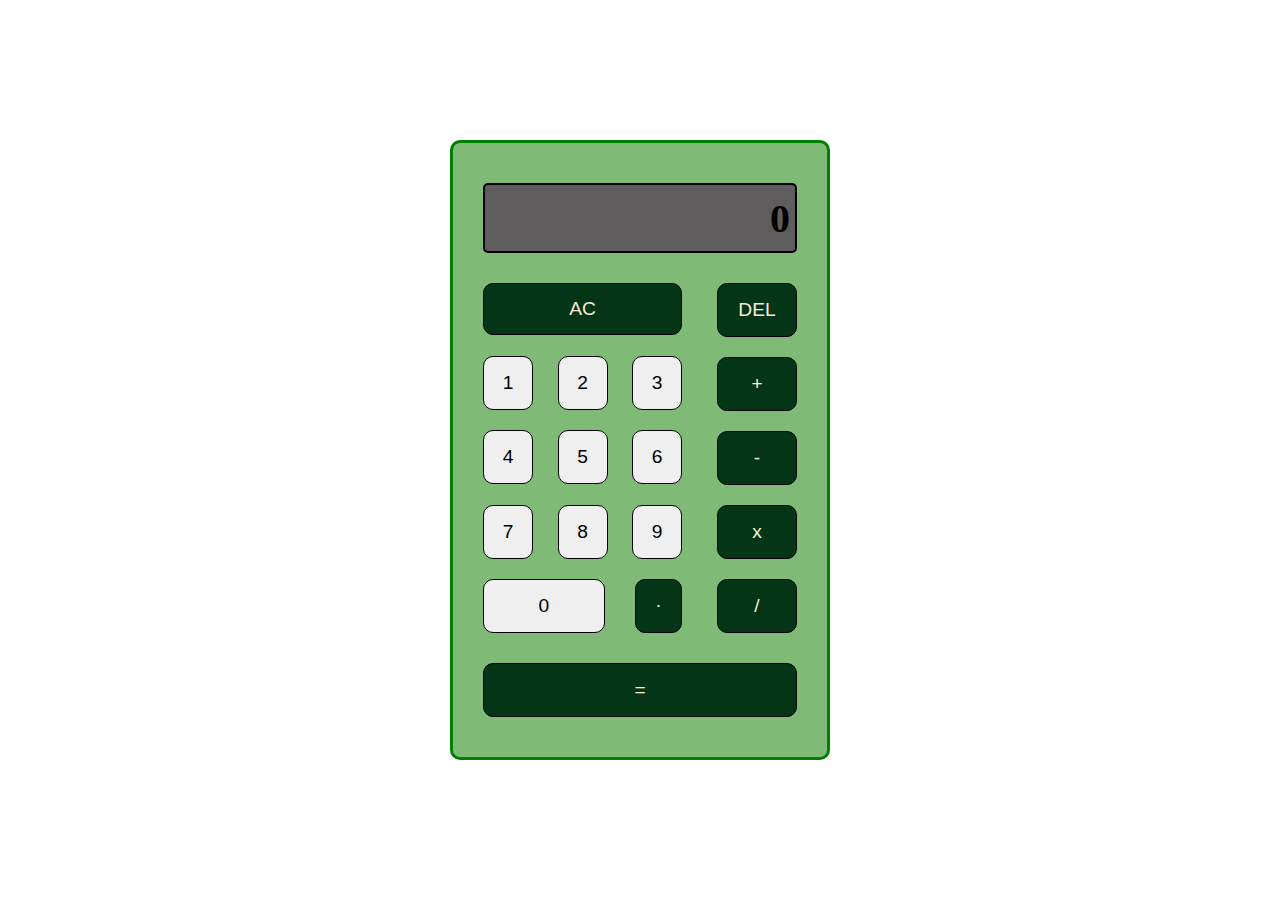
<file: calculator/index.html>
<!DOCTYPE html>
<html lang="en">
<head>
    <meta charset="UTF-8">
    <meta name="viewport" content="width=device-width, initial-scale=1.0">
    <title>Calculator</title>
    <link rel="stylesheet" href="style.css">
    <script src="script.js" defer></script>
</head>
<body>
    <main>    
        <div class="container">
            <div class="screen up">0</div>
            <div class="down">
                <div class="left">
                    
                    <button class="specials buttons" id="clear">AC</button>
                    
                    <div class="buttons digits">
                        <button id="1" >1</button>
                        <button id="2">2</button>
                        <button id="3">3</button>
                    </div>
                    <div class="buttons digits">
                        <button id="4">4</button>
                        <button id="5">5</button>
                        <button id="6">6</button>
                    </div>
                    <div class="buttons digits">
                        <button id="7">7</button>
                        <button id="8">8</button>
                        <button id="9">9</button>
                    </div>
                    <div class= 'buttons' id="secondLast">
                        <div class="digits zero">
                            <button id="zero">0</button>
                        </div>
                        <div class="specials">
                            <button id="decimal">.</button>
                        </div>
                    </div>
                </div>
                <div class="right specials" id="operators">
                    <button id="backspace">DEL</button>
                    <button id="+">+</button>
                    <button id="-">-</button>
                    <button id="x">x</button>
                    <button id="/">/</button>
                </div>
            </div>
            <button class="specials" id="equal">=</button>
        </div>
    </main>
</body>
</html>
</file>
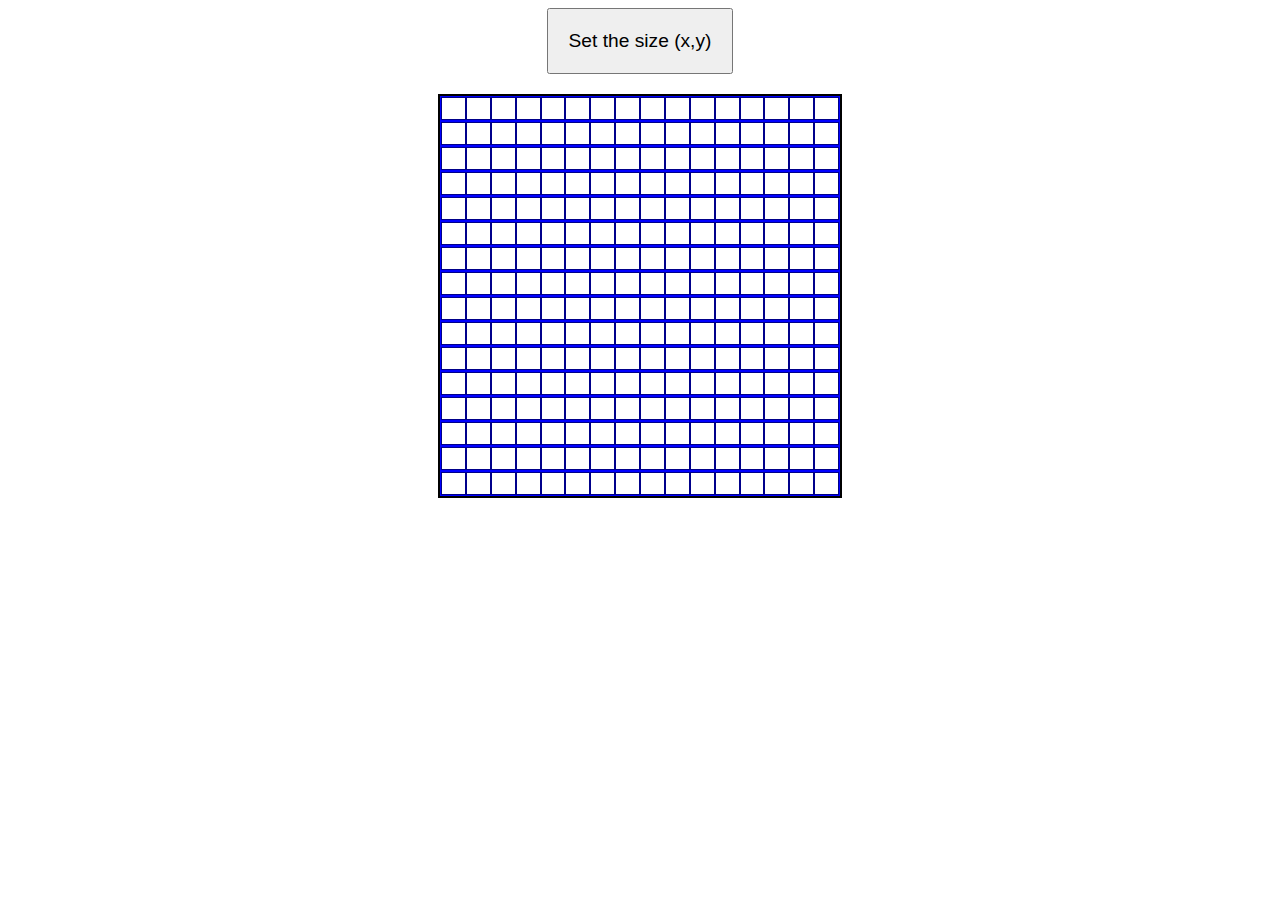
<file: etch_a_sketch/index.html>
<!DOCTYPE html>
<html lang="en">
<head>
    <meta charset="UTF-8">
    <meta name="viewport" content="width=device-width, initial-scale=1.0">
    <title>etch a sketch</title>
    <link rel="stylesheet" href="style.css">
    <script src="script.js" defer ></script>
</head>
<body>
    <button class="prompt">Set the size (x,y)</button>
    <div class="container">
        
    </div>
</body>
</html>
</file>
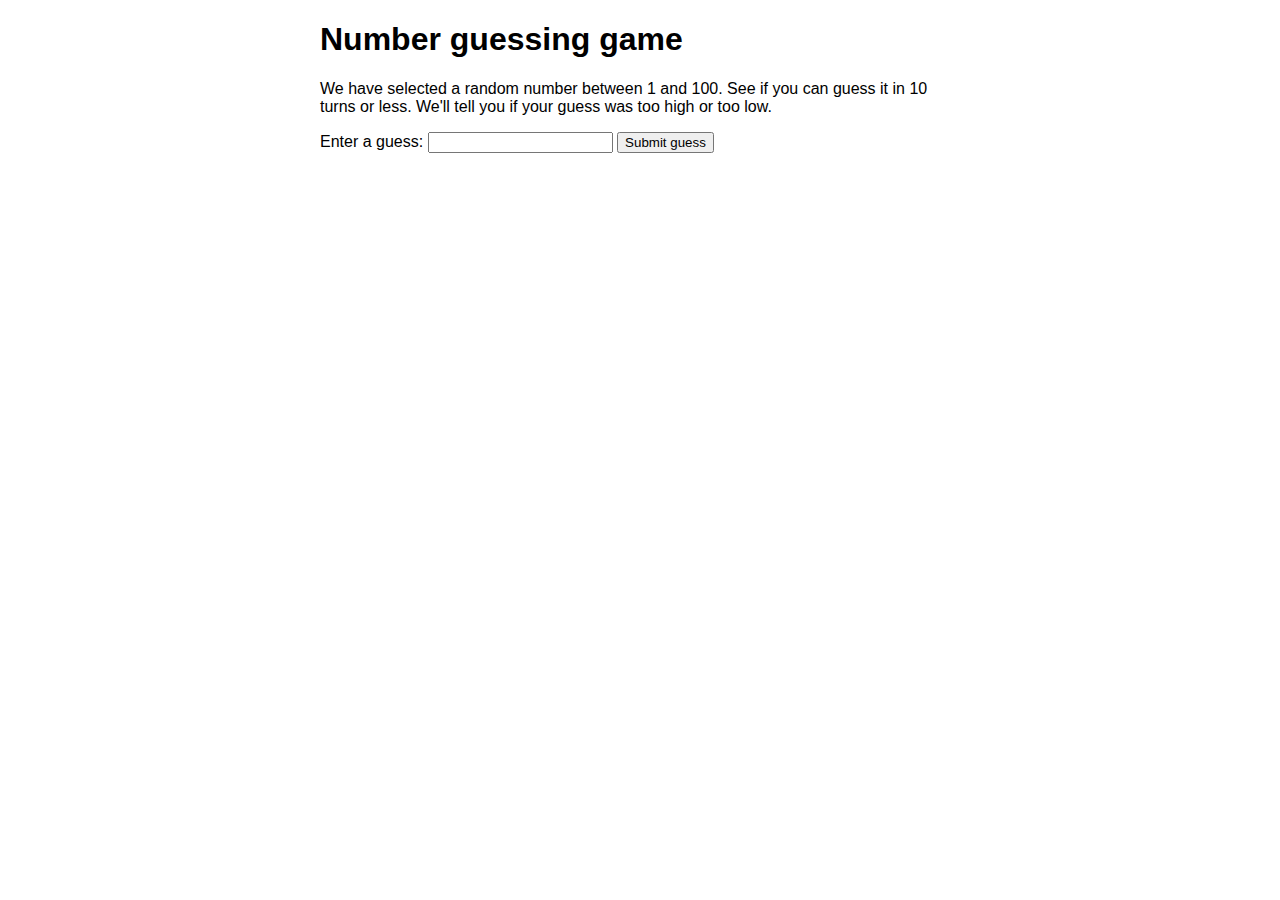
<file: javatest/index.html>
<!DOCTYPE html>
<html lang="en-US">
  <head>
    <meta charset="utf-8">

    <title>Number guessing game</title>

    <style>
      html {
        font-family: sans-serif;
      }
      body {
        width: 50%;
        max-width: 800px;
        min-width: 480px;
        margin: 0 auto;
      }
      .lastResult {
        color: white;
        padding: 3px;
      }
    </style>
  </head>

  <body>
      <h1>Number guessing game</h1>

      <p>We have selected a random number between 1 and 100. See if you can guess it in 10 turns or less. We'll tell you if your guess was too high or too low.</p>

<div class="form">
  <label for="guessField">Enter a guess: </label>
  <input type="text" id="guessField" class="guessField">
  <input type="submit" value="Submit guess" class="guessSubmit">
</div>

<div class="resultParas">
  <p class="guesses"></p>
  <p class="lastResult"></p>
  <p class="lowOrHi"></p>
</div>

</body>

<script>
  let randomNumber = Math.floor(Math.random()*100) + 1;

  const guesses = document.querySelector('.guesses');
  const lastResult = document.querySelector('.lastResult');
  const lowOrHi = document.querySelector('.lowOrHi');
  const guessSubmit = document.querySelector('.guessSubmit');
  const guessField = document.querySelector('.guessField');

  let guessCount = 1;
  let resetButton;

  function checkGuess() {

    const userGuess = Number(guessField.value);
    if(guessCount === 1) {
      guesses.textContent = 'Previous guesses: ';
    }
    guesses.textContent += userGuess + ' ';

    if(userGuess === randomNumber) {
      lastResult.textContent = 'Congratulations! You got it right!';
      lastResult.style.backgroundColor = 'green';
      lowOrHi.textContent = '';
      setGameOver();
    } else if(guessCount === 10) {
      lastResult.textContent = '!!!GAME OVER!!!';
      setGameOver();
    } else {
      lastResult.textContent = 'Wrong!';
      lastResult.style.backgroundColor = 'red';
      if(userGuess < randomNumber) {
        lowOrHi.textContent = 'Last guess was too low!';
      } else if(userGuess > randomNumber) {
        lowOrHi.textContent = 'Last guess was too high!';
      }
    }

    guessCount++;
    guessField.value = '';
    guessField.focus();
  }
  guessSubmit.addEventListener('click', checkGuess);

  function setGameOver() {
	  guessField.disabled = true;
	  guessSubmit.disabled = true;
	  resetButton = document.createElement('button');
	  resetButton.textContent = 'Start new game';
	  document.body.appendChild(resetButton);
	  resetButton.addEventListener('click', resetGame);
  }

  function resetGame() {
	  guessCount = 1;

    const resetParas = docucodement.querySelectorAll('.resultParas p');
    for (const resetPara of resetParas) {
      resetPara.textContent = '';
    }
	  resetButton.parentNode.removeChild(resetButton);

	  guessField.disabled = false;
	  guessSubmit.disabled = false;
	  guessField.value = '';
	  guessField.focus();

	  lastResult.style.backgroundColor = 'white';

	  randomNumber = Math.floor(Math.random() * 100) + 1;
  }
</script>
</html>
</file>
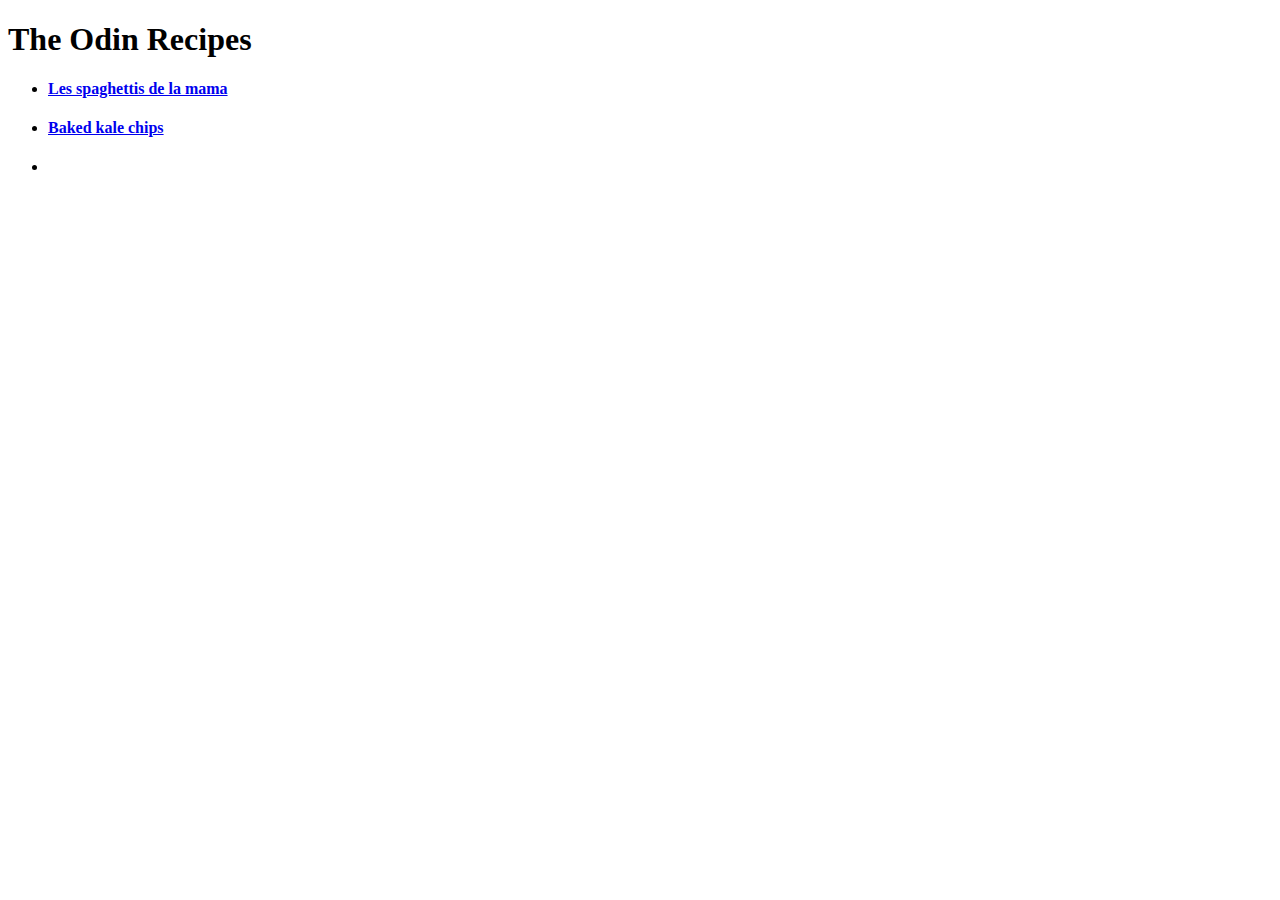
<file: odin-recipes/index.html>
<!DOCTYPE html>
<html lang="en">
<head>
    <meta charset="UTF-8">
    <meta name="viewport" content="width=device-width, initial-scale=1.0">
    <title>The Odin Recipes</title>
</head>
<body>
    <h1>The Odin Recipes</h1>
    <ul>
        <li><a href="recipes/spagetti-bolognese.html"><h4>Les spaghettis de la mama</h4></a></li>
        <li><a href="recipes/baked-kale-chips.html"><h4>Baked kale chips </h4></a></li>
        <li><a href="recipes/4-ingredients-fruit-tarts.html"><h4></h4></a></li>
    </ul>
</body>
</html>
</file>
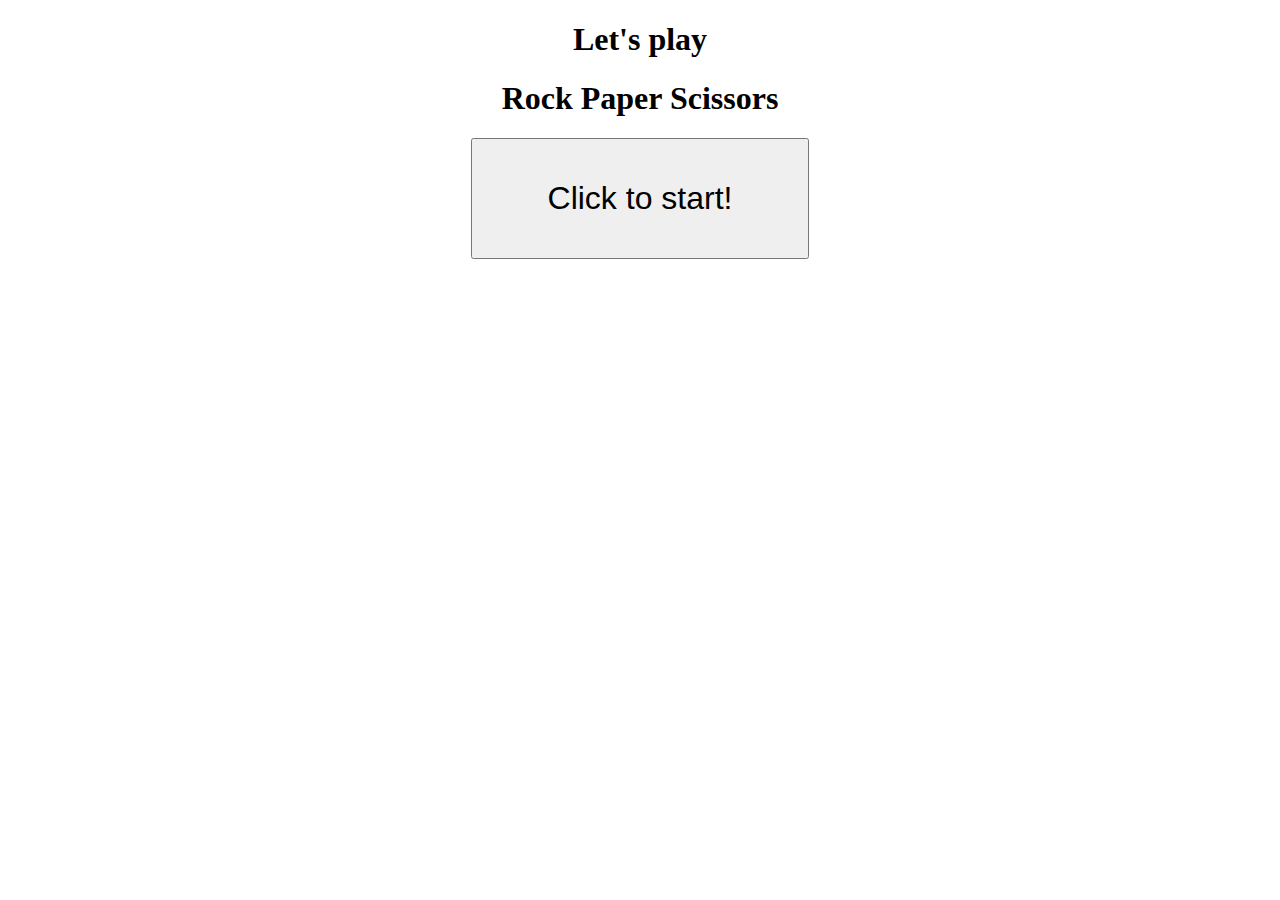
<file: rockPaperScissors/index.html>
<!DOCTYPE html>
<html lang="en">
<head>
    <meta charset="UTF-8">
    <meta name="viewport" content="width=device-width, initial-scale=1.0">
    <title>Document</title>
</head>
<body style="text-align: center;">
    <h1> Let's play </h1>
    <h1>Rock Paper Scissors </h1>
    <div class="playGround" style="display: flex; justify-content:center ; align-items: center;">
        <button id="go" style="padding: 40px 75px; font-size: 2rem;">Click to start!</button>
    </div>
    
   
    <script src="script.js"></script>
</body>
</html>
</file>
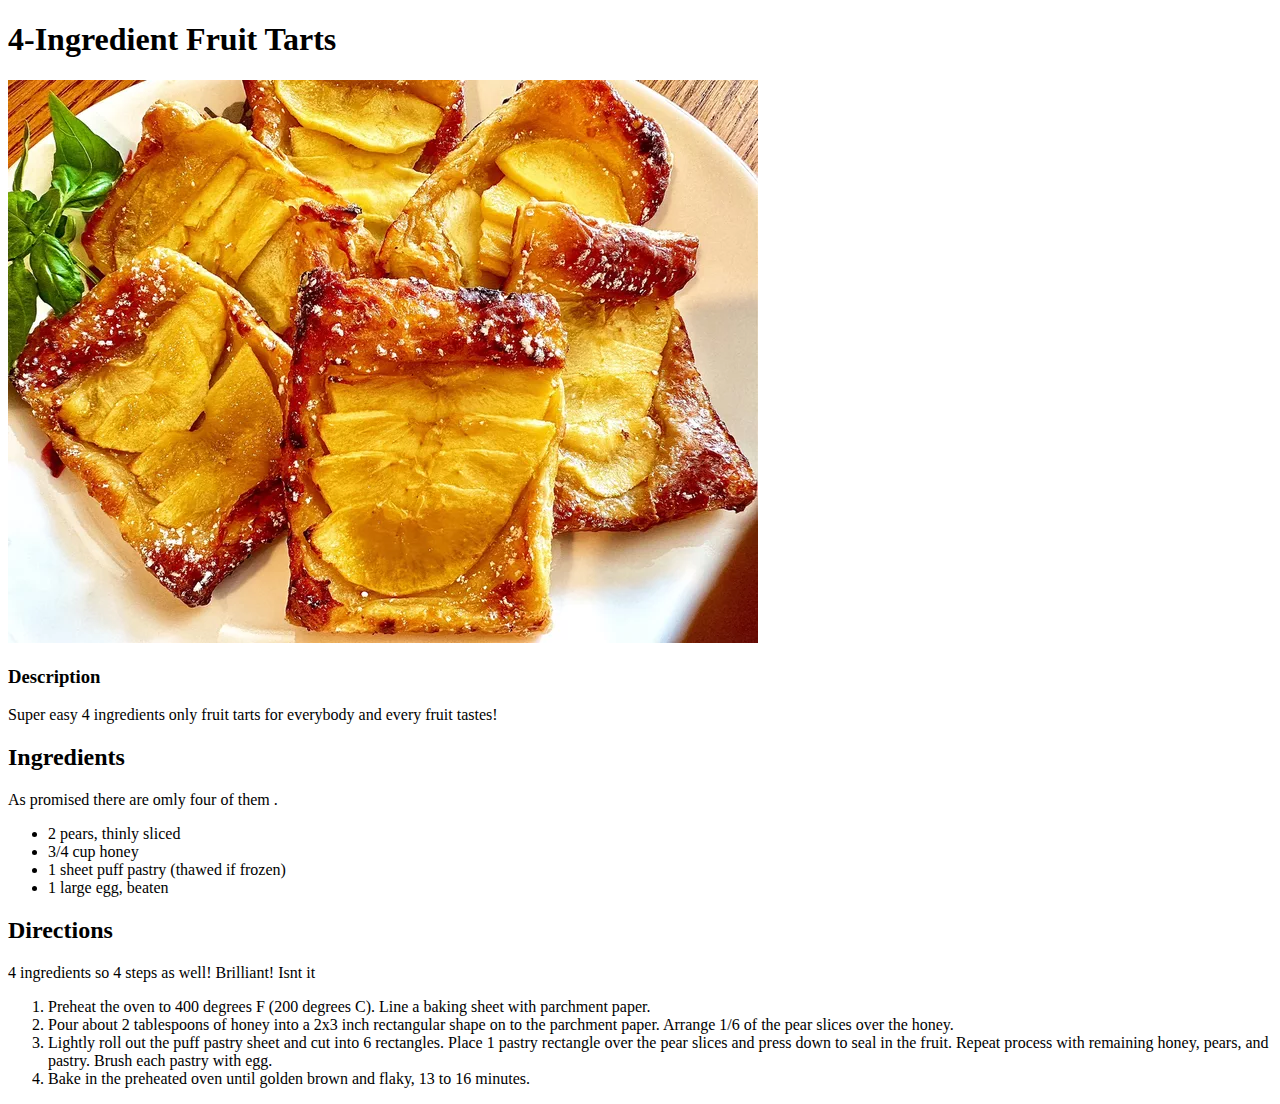
<file: odin-recipes/recipes/4-ingredients-fruit-tarts.html>
<!DOCTYPE html>
<html lang="en">
<head>
    <meta charset="UTF-8">
    <meta name="viewport" content="width=device-width, initial-scale=1.0">
    <title>4-Ingredient Fruit Tarts</title>
</head>
<body>
    <h1>4-Ingredient Fruit Tarts</h1>
    <img src="tartei,age.webp" alt="">
    <h3>Description</h3>
    <p>Super easy 4 ingredients only fruit tarts for everybody and every fruit tastes!</p>
    <h2>Ingredients</h2>
    <p>As promised there are omly four of them .</p>
    <ul>
        <li>2 pears, thinly sliced</li>
        <li>3/4 cup honey</li>
        <li>1 sheet puff pastry (thawed if frozen)</li>
        <li>1 large egg, beaten</li>
    </ul>
    <h2>Directions</h2>
    <p>4 ingredients so 4 steps as well! Brilliant! Isnt it</p>
    <ol>
        <li>Preheat the oven to 400 degrees F (200 degrees C). Line a baking sheet with parchment paper.</li>
        <li>Pour about 2 tablespoons of honey into a 2x3 inch rectangular shape on to the parchment paper.  Arrange 1/6 of the pear slices over the honey.</li>
        <li>Lightly roll out the puff pastry sheet and cut into 6 rectangles. Place 1 pastry rectangle over the pear slices and press down to seal in the fruit.  Repeat process with remaining honey, pears, and pastry.  Brush each pastry with egg. </li>
        <li>Bake in the preheated oven until golden brown and flaky, 13 to 16 minutes.
        </li>
    </ol>
</body>
</html>
</file>
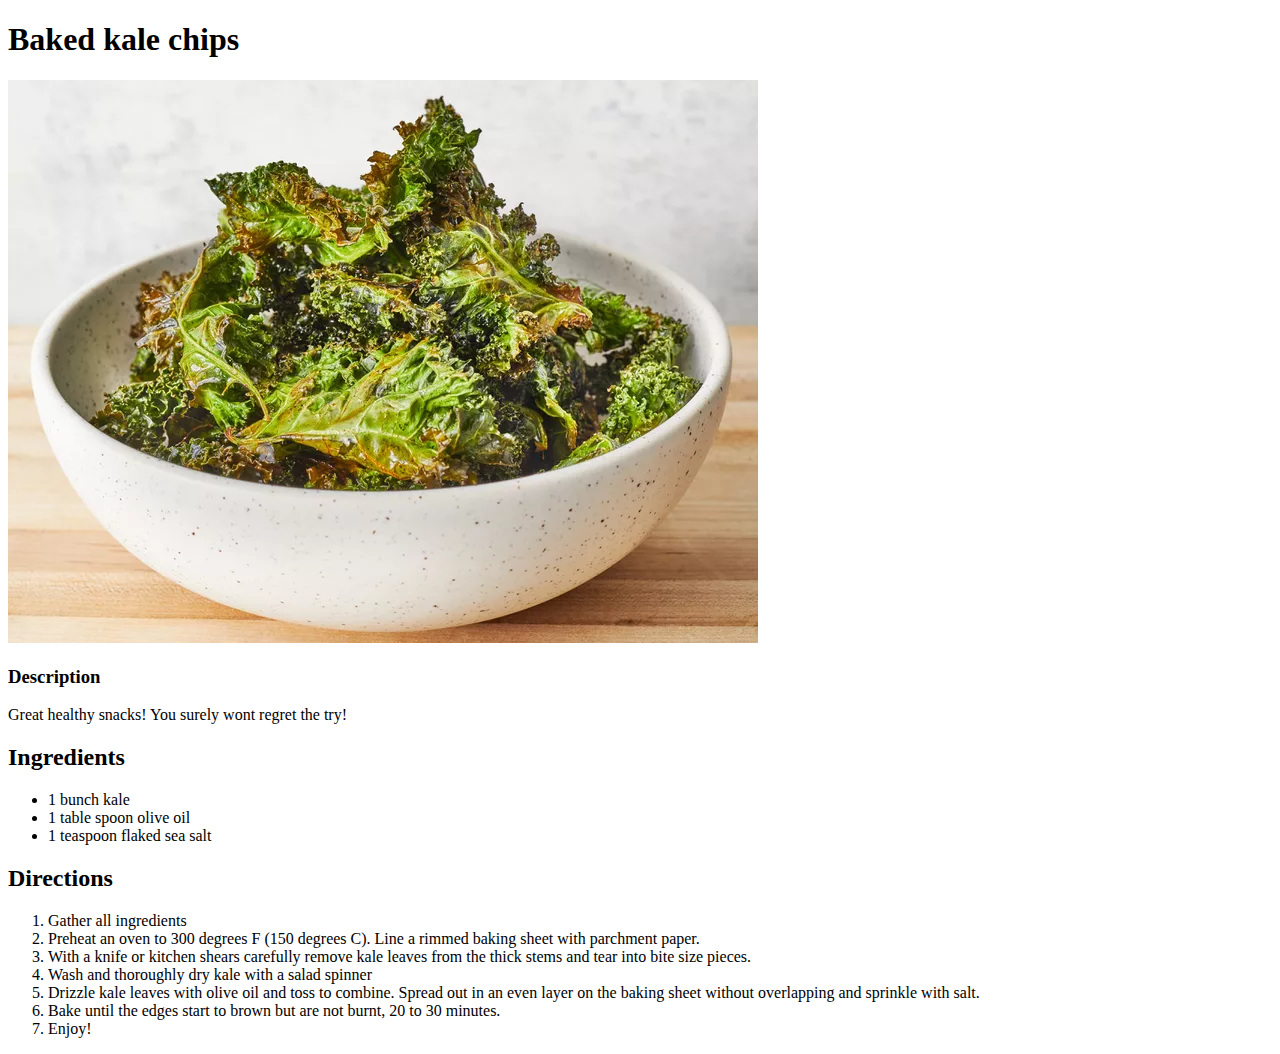
<file: odin-recipes/recipes/baked-kale-chips.html>
<!DOCTYPE html>
<html lang="en">
<head>
    <meta charset="UTF-8">
    <meta name="viewport" content="width=device-width, initial-scale=1.0">
    <title>Baked kale chips</title>
</head>
<body>
    <h1>Baked kale chips</h1>
    <img src="kalesnacks.webp" alt="">
    <h3>Description</h3>
    <p>Great healthy snacks! You surely wont regret the try!</p>
    <h2>Ingredients</h2>
    <ul>
        <li> 1 bunch kale</li>
        <li> 1 table spoon olive oil </li>
        <li> 1 teaspoon flaked sea salt</li>
    </ul>
    <h2>Directions</h2>
    <ol>
        <li> Gather all ingredients</li>
        <li> Preheat an oven to 300 degrees F (150 degrees C). Line a rimmed baking sheet with parchment paper.</li>
        <li> With a knife or kitchen shears carefully remove kale leaves from the thick stems and tear into bite size pieces.</li>
        <li>Wash and thoroughly dry kale with a salad spinner</li>
        <li>Drizzle kale leaves with olive oil and toss to combine. Spread out in an even layer on the baking sheet without overlapping and sprinkle with salt.</li>
        <li>Bake until the edges start to brown but are not burnt, 20 to 30 minutes.</li>
        <li>Enjoy!</li> 
    </ol>
</body>
</html>
</file>
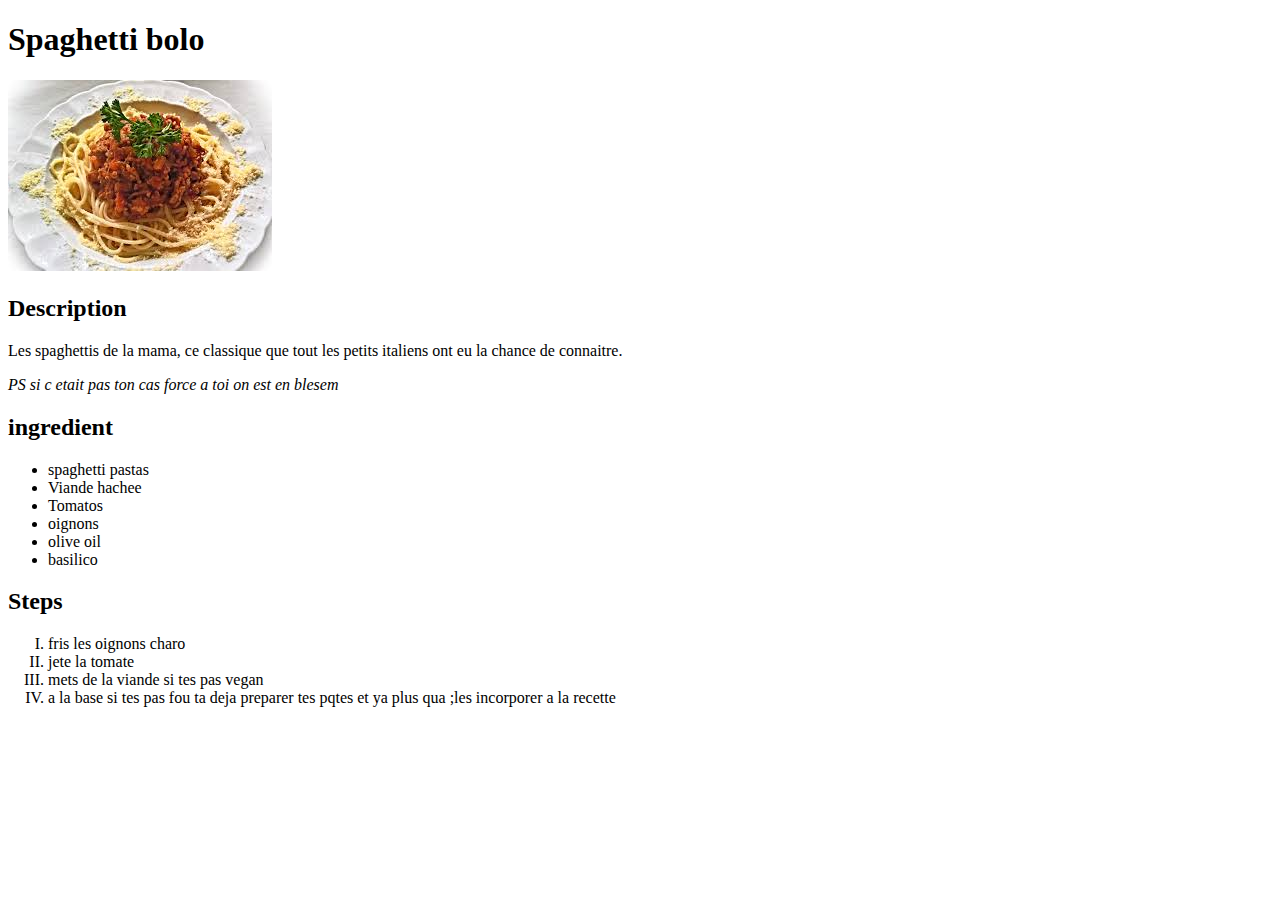
<file: odin-recipes/recipes/spagetti-bolognese.html>
<!DOCTYPE html>
<html lang="en">
<head>
    <meta charset="UTF-8">
    <meta name="viewport" content="width=device-width, initial-scale=1.0">
    <title>Spqghetti de la mama</title>
</head>
<body>
    <h1>Spaghetti bolo</h1>
    <img src="spagbol.jpeg" alt="Imqge de Spaghetti bolognaise">
    <h2> Description</h2>
    <p>Les spaghettis de la mama, ce classique que tout les petits italiens ont eu la chance de connaitre.  </p>
    <i>PS si c etait pas ton cas force a toi on est en blesem</i>
    <h2>ingredient</h2>
    <ul>
        <li>spaghetti pastas</li>
        <li> Viande hachee </li>
        <li>Tomatos</li>
        <li>oignons</li>
        <li>olive oil</li>
        <li>basilico</li>
    </ul>
    <h2>Steps</h2>
    <ol type="I">
        <li>fris les  oignons charo</li>
        <li>jete la tomate</li>
        <li>mets de la viande si tes pas vegan</li>
        <li>a la base si tes pas fou ta deja preparer tes pqtes et ya plus qua ;les incorporer a la recette </li>
    </ol>
        
        


</body>
</html>
</file>
<file: calculator/style.css>
body {
    margin: 0;
    padding: 0;
}

body *{
    box-sizing: border-box;
}

main{
    display: flex;
    justify-content: center;
    align-items: center;
    min-height: 95vh;
    height: 100vh;

}
.container{
    border: 3px solid green;
    border-radius: 10px;
    width: 380px ;
    min-height: 500px;
    display: flex;
    flex-direction: column;
    align-items: stretch;
    gap: 30px;
    padding: 40px 30px;
    background: #80ba77;
}

.screen{
    margin:  0;
    display: flex;
    justify-content: end;
    align-items: center;
    min-height: 70px;
    font-weight: 600;
    font-size: 2.5rem;
    border: 2px solid black;
    border-radius: 5px;
    background: #5e5c5c;
    padding-right: 5px;
}

.down{
    display: flex;
    justify-content: space-around;
    gap :35px;
}

.down>div{
    display: flex;
    gap: 20px;
    flex-direction: column;
    justify-content: space-between;
}

.left{
    flex:1 1 60% ;
}

.right{
    align-self: self-start;
}


#operators{
    flex-grow: 1;
    flex-direction: column;
    justify-content: space-around;
}


.buttons{
    display: flex;
    justify-content: space-between;
}

button{
    font-size:larger ;
    font-weight: 400;
    padding:15px;
    flex: 0 1 50px;
    border: 1px solid black;
    border-radius: 10px;
}

.right button, .specials button, button.specials{
    background: #043517;
    color: antiquewhite;
}

#clear{
    display: flex;
    justify-content: center;
    align-items: center;
    box-sizing: content-box;
    padding: 0px 11.5px;
}

#decimal{
    padding: 10px 20px 20px;
}

#secondLast {
    gap: 30px;
}
    
    
.zero{
    flex-grow: 2;
}
#secondLast button{
    width: 100%;
}
.specials {
    justify-content: space-between;
    gap: 25px;
}
</file>
<file: etch_a_sketch/style.css>
body{
    height:100vh;
    display: flex;
    flex-direction: column;
    gap: 20px ;
    align-items: center;
}

button.prompt{
    padding: 20px;
    font-size: larger;
}
</file>
